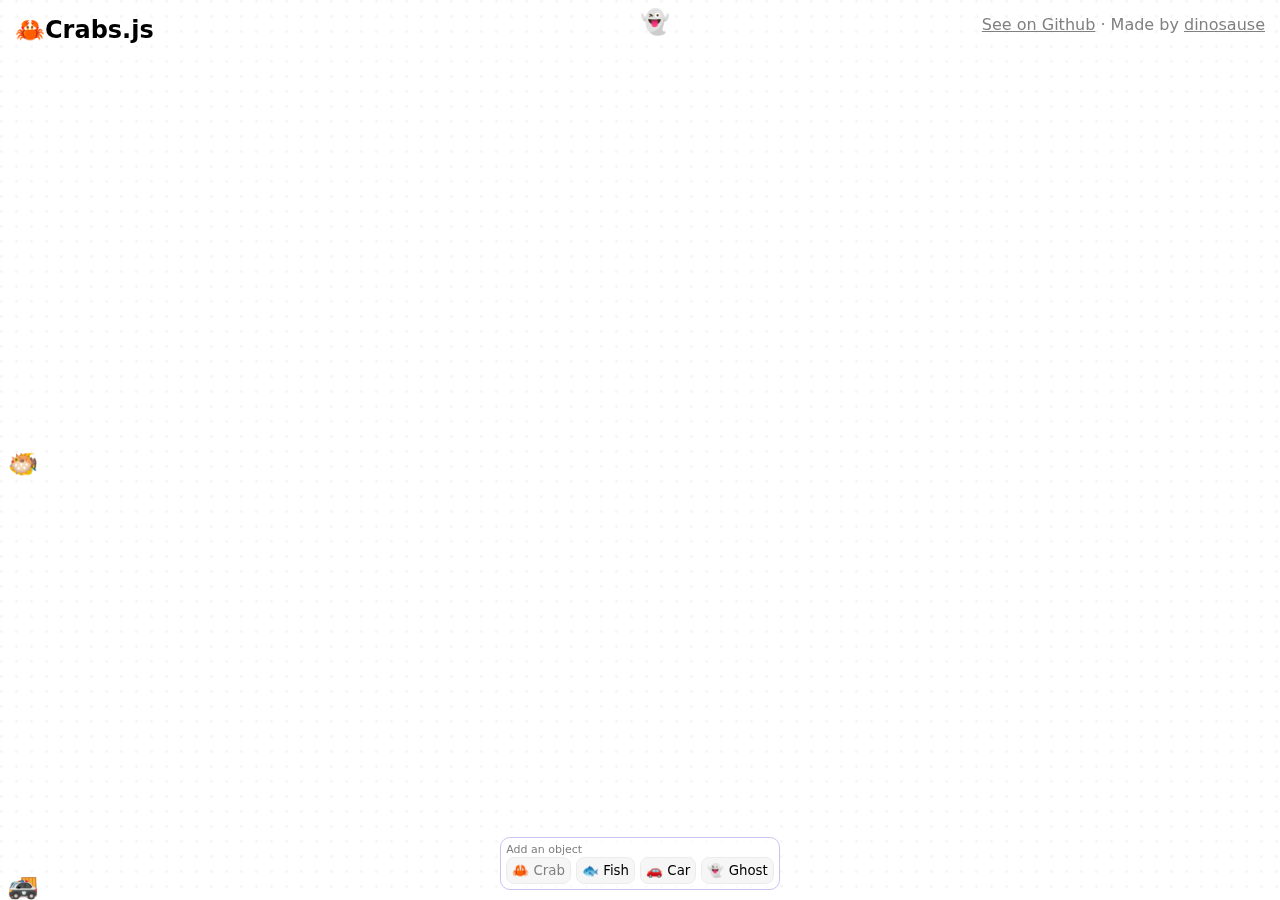
<file: index.html>
<!DOCTYPE html>
<head>
<title>Crabs.js</title>
<link href="assets/icon.svg" rel="icon">
<link href="style.css" rel="stylesheet">
<!---->
<link href="crabs.css" rel="stylesheet">
<script src="crabs.js"></script>
</head>
<body id="body">

    <div class="logo">
    <a href="index.html" style="text-decoration:none;"><h2>🦀Crabs.js</h2></a>
    </div>

    <span id='crabsjs-fish1' class='particle'>🐟</span>
    <span id='crabsjs-fish2' class='particle'>🐠</span>
    <span id='crabsjs-fish3' class='particle'>🐡</span>
    
    <span id='crabsjs-car1' class='particle'>🚗</span>
    <span id='crabsjs-car2' class='particle'>🚙</span>
    <span id='crabsjs-car3' class='particle'>🛻</span>
    <span id='crabsjs-car4' class='particle'>🚌</span>
    <span id='crabsjs-car5' class='particle'>🚚</span>
    <span id='crabsjs-car6' class='particle'>🚓</span>

    <span id='crabsjs-ghost' class='particle'>👻</span>

    <div class="dock">
        <small>Add an object</small><br>
        <button disabled title="Coming soon!">🦀 Crab</button>
        <button onclick="addFish()" title="Add a fish">🐟 Fish</button>
        <button onclick="addCar()" title="Add a car">🚗 Car</button>
        <button onclick="addGhost()" title="Add a scary ghost">👻 Ghost</button>
    </div>

    <div class="links">
    <a href="https://github.com/dinosause/crabs-js">See on Github</a> · Made by <a href="https://github.com/dinosause">dinosause</a>
    </div>

</body>
</file>
<file: style.css>
/* This file is meant for the website only. For the appearence and animation of the particles, see 'crabs.css' */

@media (prefers-color-scheme: dark) {
    :root {
      --background: url(assets/bg-dark.png);
      --text: #fff;
      --stroke: #21212d;
      --window: #08001180;
      --bg-color: #080011;
      --light: #2d2d3e;
      --lighter: #21212d;
    }
}
@media (prefers-color-scheme: light) {
    :root {
      --background: url(assets/bg-light.png);
      --text: #000;
      --stroke: #C8C4F2;
      --window: #ffffff80;
      --bg-color: #ffffff;
      --light: #ececec;
      --lighter: #f6f6f6;
    }
}

body {
    background: var(--background);
    background-color: var(--bg-color);
    background-repeat: repeat;
    color: var(--text);
    font-family: system-ui, -apple-system, BlinkMacSystemFont, 'Segoe UI', Roboto, Oxygen, Ubuntu, Cantarell, 'Open Sans', 'Helvetica Neue', sans-serif;
}

.logo {
    left: 15px;
    top: 10px;
    position: fixed;
    line-height: 0;
    user-select: none;
    cursor: pointer;
    color: var(--text);
}

.dock {
    padding: 5px;
    background-color: var(--window);
    border: 1px solid var(--stroke);
    border-radius: 10px;
    left: 0;
    right:0;
    margin:auto;
    width: fit-content;
    position:fixed;
    bottom: 10px;
    z-index: 999;
    user-select: none;
    padding-top: 0;
}

button {
    background-color: var(--lighter);
    font-family: inherit;
    padding: 5px;
    border-radius: 8px;
    border: 1px solid var(--light);
    cursor: pointer;
    color: inherit;
    border: 1px solid var(--light);
}
button:hover {
    background-color: var(--light);
}
button:disabled {
    cursor: not-allowed;
    color: grey;
}

a {color: inherit;}

.links {
    position: fixed;
    right: 15px;
    top: 15px;
    color: grey;
    user-select: text;
    text-align: right;
}

small {
    font-size: 11px;
    color: grey;
}

hr { border: 1px solid var(--stroke); }

s { color: gray; }

code {
    padding: 5px;
    background-color: var(--lighter);
    border-radius: 5px;
}

input {
    background-color: var(--bg-color);
    font-family: inherit;
    padding: 5px;
    border-radius: 8px;
    border: 1px solid var(--light);
    color: inherit;
    border: 1px solid var(--light);
    width: 250px;
    font-family: monospace;
}

td {
    padding: 5px;
}
</file>
<file: crabs.css>
:root {
    --fish-position: 50%;
    --ghost-position: 50%;
    --crab-position: 50%;
}

.particle {
    font-size: 24px;
    z-index: 9999;
    position: absolute;
    user-select: none;
    cursor: default;
}

/*Fish*/

#crabsjs-fish1 {
    animation: drive 6s linear forwards, swim 2s linear infinite;
    top: var(--fish-position);
}
#crabsjs-fish2 {
    animation: drive 5.5s linear forwards, swim 2s linear infinite;
    top: var(--fish-position);
}
#crabsjs-fish3 {
    animation: drive 6.5s linear forwards, swim 2s linear infinite;
    top: var(--fish-position);
}
@keyframes swim {
    0% {transform: rotate(15deg);} 
    50% {transform: rotate(-15deg);}
    100% {transform: rotate(15deg);}
}


/*Car*/

#crabsjs-car1 {
    bottom: 0;
    animation: drive 6s linear forwards;
}

#crabsjs-car2 {
    bottom: 0;
    animation: drive 6s linear forwards;
}

#crabsjs-car3 {
    bottom: 0;
    animation: drive 6s linear forwards;
}

#crabsjs-car4 {
    bottom: 0;
    animation: drive 6s linear forwards;
}

#crabsjs-car5 {
    bottom: 0;
    animation: drive 6s linear forwards;
}

#crabsjs-car6 {
    bottom: 0;
    animation: drive 5s linear forwards;
}

@keyframes drive {
    from {right:0; visibility: visible;}
    to {right: 100%; visibility: hidden;}
}


/*Ghost*/

#crabsjs-ghost {
    user-select: none;
    left: var(--ghost-position);
    animation: float 4s linear forwards, wobbleX 1s linear infinite;
    transition: transform 1s;
}

@keyframes float {
    from {bottom: 0; opacity: 100%; font-size: 24px;}
    to {bottom: 100%; opacity: 0%; font-size: 20px;}
}

@keyframes wobbleX {
    0% {transform: translateX(0px);}
    25% {transform: translateX(-5px);}
    50% {transform: translateX(0px)}
    75% {transform: translateX(5px)}
    100% {transform: translateX(0px);}
}
</file>
